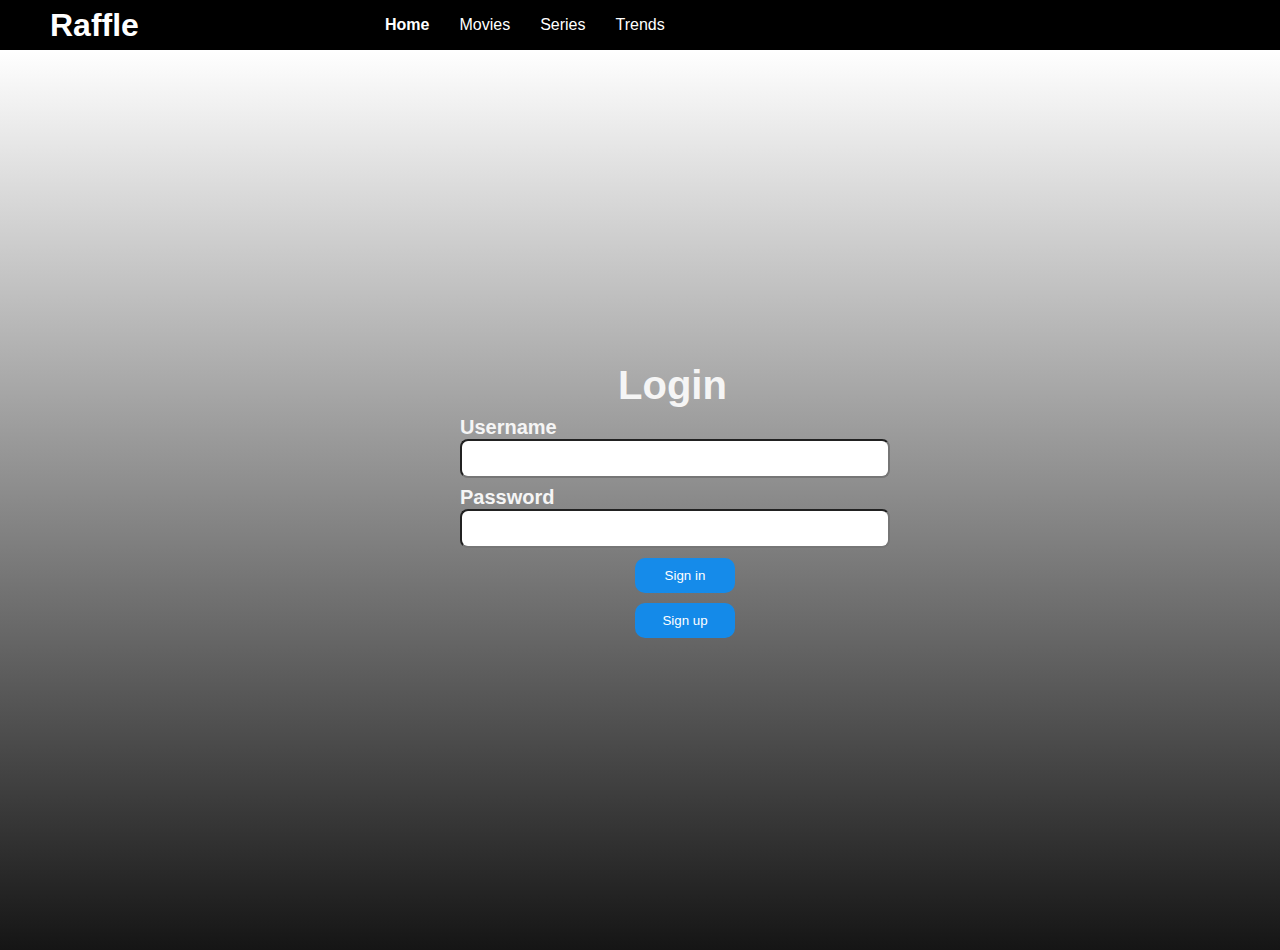
<file: login.html>
<!DOCTYPE html>
<html lang="en">
<head>
    <meta charset="UTF-8">
    <meta http-equiv="X-UA-Compatible" content="IE=edge">
    <meta name="viewport" content="width=device-width, initial-scale=1.0">
    <title>Login</title>
    <link rel="stylesheet" href="login.css">
</head>
<body>
    <div class="navbar_container">
        <div class="Logo_container"><h1 class="Logo">Raffle</h1></div>
        <div class="Menu_container">
            <ul class="Menu_list">
                <li class="Menu_list_item active">
                    <div>
                        <a class="Menu_list_item_feature" href="index.html">Home</a>
                    </div>
                </li>
                <li class="Menu_list_item">
                    <div>
                        <a class="Menu_list_item_feature" href="http://google.com">Movies</a>
                    </div>
                </li>
                <li class="Menu_list_item">
                    <div>
                        <a class="Menu_list_item_feature" href="http://google.com">Series</a>
                    </div>
                </li>
                <li class="Menu_list_item">
                    <div>
                        <a class="Menu_list_item_feature" href="http://google.com">Trends</a>
                    </div>
                </li>
            </ul>
        </div>

    </div>
    <div class="body" class="feature_content"  style="  background-repeat: no-repeat; background-image:linear-gradient(to bottom, rgba(0,0,0,0), #151515), url('https://wallpaperaccess.com/full/527673.jpg');">
        <form action="" id="loginForm" method="post">
            <h1 class="Login_title">Login</h1>
            <label for="username">Username</label>
            <input type="text" name="username" id="username">
            <label for="password">Password</label>
            <input type="password" name="password" id="password">
            <input type="submit" value="Sign in">
            <input type="button" value="Sign up" onclick="register()">
        </form>
    </div>
    <script src="login.js"></script>
</body>
</html>
</file>
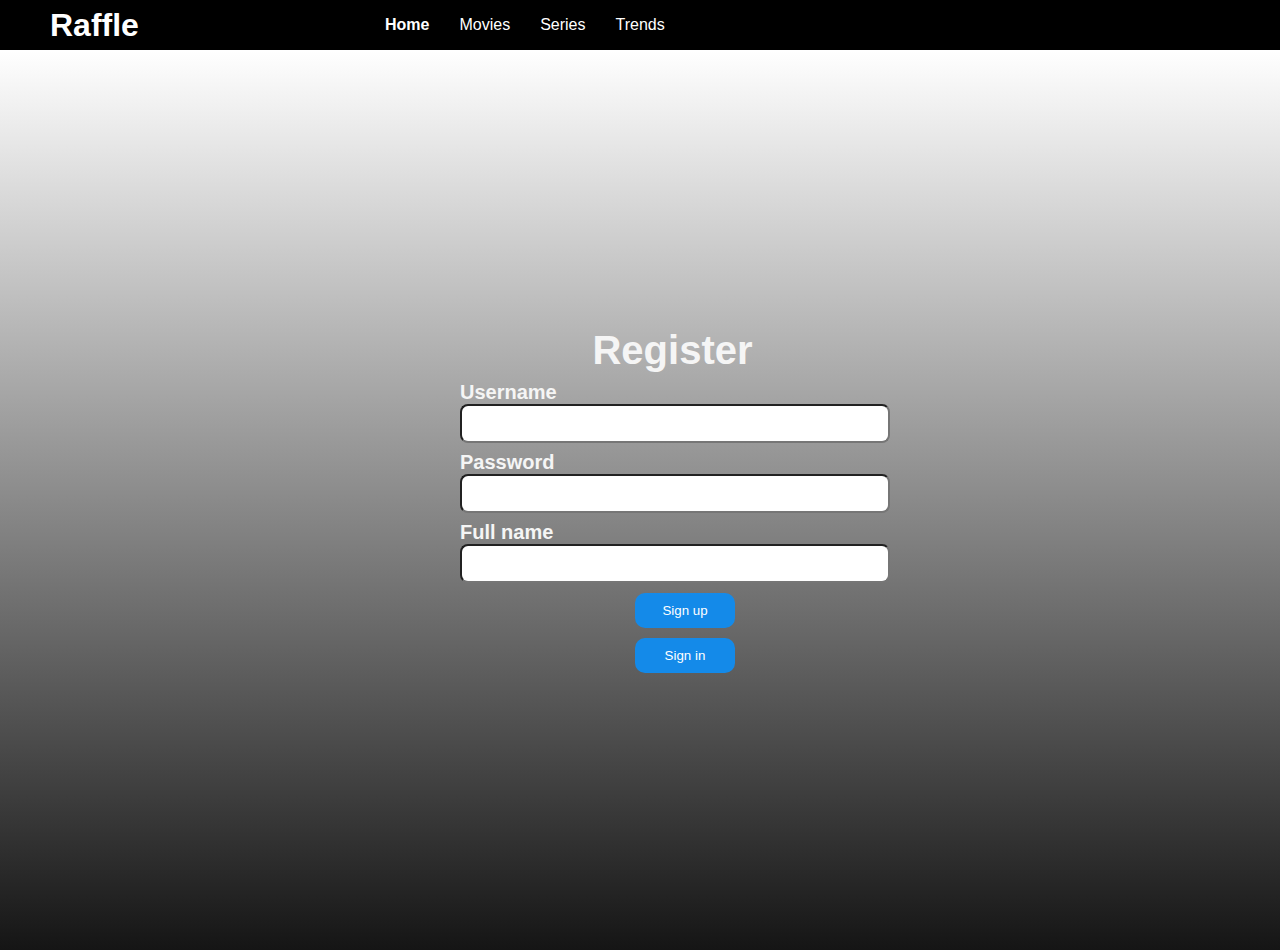
<file: register.html>
<!DOCTYPE html>
<html lang="en">

<head>
    <meta charset="UTF-8">
    <meta http-equiv="X-UA-Compatible" content="IE=edge">
    <meta name="viewport" content="width=device-width, initial-scale=1.0">
    <title>Register</title>
    <link rel="stylesheet" href="login.css">
</head>

<body>
    <div class="navbar_container">
        <div class="Logo_container"><h1 class="Logo">Raffle</h1></div>
        <div class="Menu_container">
            <ul class="Menu_list">
                <li class="Menu_list_item active">
                    <div>
                        <a class="Menu_list_item_feature" href="index.html">Home</a>
                    </div>
                </li>
                <li class="Menu_list_item">
                    <div>
                        <a class="Menu_list_item_feature" href="http://google.com">Movies</a>
                    </div>
                </li>
                <li class="Menu_list_item">
                    <div>
                        <a class="Menu_list_item_feature" href="http://google.com">Series</a>
                    </div>
                </li>
                <li class="Menu_list_item">
                    <div>
                        <a class="Menu_list_item_feature" href="http://google.com">Trends</a>
                    </div>
                </li>
            </ul>
        </div>

    </div>
    <div class="body" class="feature_content"  style="  background-repeat: no-repeat; background-image:linear-gradient(to bottom, rgba(0,0,0,0), #151515), url('https://wallpaperaccess.com/full/527673.jpg');">
        <form action="" id="registerForm" method="post">
            <h1 class="Login_title">Register</h1>
            <label for="username">Username</label>
            <input type="text" name="username" id="username">
            <label for="password">Password</label>
            <input type="password" name="password" id="password">
            <label for="password">Full name</label>
            <input type="text" name="fullname" id="fullname">
            <input type="submit" value="Sign up">
            <input type="button" value="Sign in" onclick="login()" >
        </form>
    </div>
    <script src="register.js"></script>
</body>

</html>
</file>
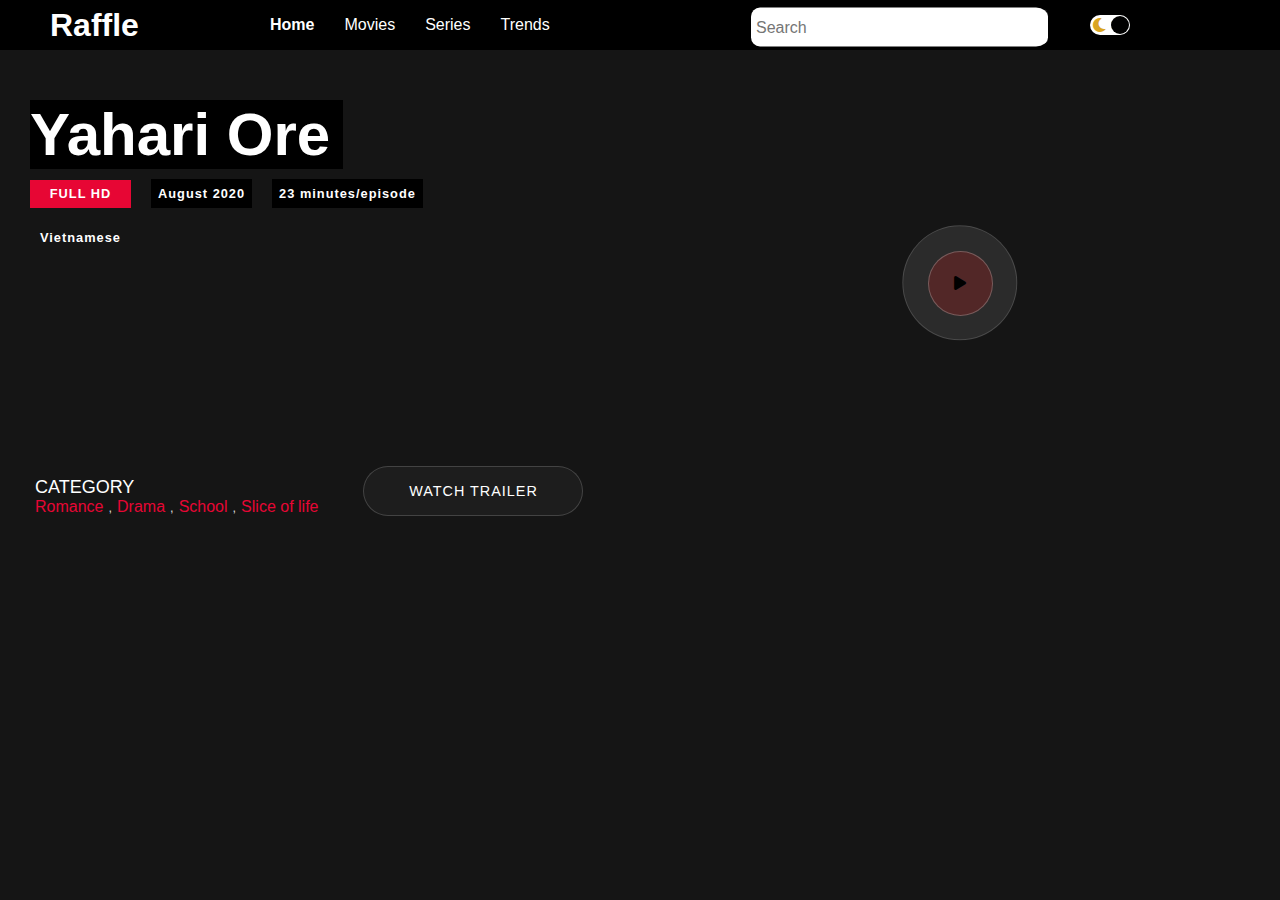
<file: test.html>
<!DOCTYPE html>
<html lang="en">
<head>
    <meta charset="UTF-8">
    <meta http-equiv="X-UA-Compatible" content="IE=edge">
    <meta name="viewport" content="width=device-width, initial-scale=1.0">
    <title>Movies Website</title>
    <link rel="stylesheet" href="movie.css">
    <link rel="stylesheet" href="https://cdnjs.cloudflare.com/ajax/libs/font-awesome/6.0.0-beta3/css/all.min.css">
</head>
<body>
    <div class="navbar">
        <div class="navbar_container">
            <div class="Logo_container"><h1 class="Logo">Raffle</h1></div>
            <div class="Menu_container">
                <ul class="Menu_list">
                    <li class="Menu_list_item active">
                        <div>
                            <a class="Menu_list_item_feature" href="index.html">Home</a>
                        </div>
                    </li>
                    <li class="Menu_list_item">
                        <div>
                            <a class="Menu_list_item_feature" href="http://google.com">Movies</a>
                        </div>
                    </li>
                    <li class="Menu_list_item">
                        <div>
                            <a class="Menu_list_item_feature" href="http://google.com">Series</a>
                        </div>
                    </li>
                    <li class="Menu_list_item">
                        <div>
                            <a class="Menu_list_item_feature" href="https://www.youtube.com">Trends</a>
                        </div>
                    </li>
                </ul>
            </div> 
           <form class="wrap" autocomplete="off" action="/action_page.php" > 
                <div class="search autocomplete">
                    
                   <input type="text" class="searchTerm" id="myInput" placeholder="Search">
                   
                </div> 
                
          </form> 
            <div class="profile_container">
                
                <img class="profile_picture" src="[data-uri]" alt="">
                <div class="profile_text_container dropdown">
                   
                    <button class="profile_text dropbtn" id="userfullname">Profile
                        <i class="search_logo fas fa-caret-down "></i>
                    </button>
                    <div class="dropdown-content">
                        <a href="login.html">Sign in</a>
                        <a href="register.html">Sign up</a>
                    </div>                    
                </div>
                <div class="toggle">
                    <i class="fas fa-moon toggle_icon"></i>
                    <i class="fas fa-sun toggle_icon"></i>
                    <div class="toggle-ball"></div>
                </div>
            </div>
        </div>
    
    <div class="container">
        <div class="Content_container">
            <div class="feature_content"  style="  background-repeat: no-repeat; background-image:linear-gradient(to bottom, rgba(0,0,0,0), #151515), url('https://ecdn.game4v.com/g4v-content/uploads/2021/01/Yahari-Ore-no-Seishun-OVA-1-game4v.jpg');">
                <div class="banner-container">
                    <div class="title-container">
                        <div class="title-top">
                            <div class="movie-title">
                                <h1>Yahari Ore</h1>
                            </div>
                            <div class="more-about-movie">
                                <span class="quality">Full HD</span>
                                <span class="Details">August 2020</span>
                                <span class="Details">23 minutes/episode</span>
                            </div>
                            <div class="language">
                                <span>Vietnamese</span>
                            </div>
                    </div>
                        <div class="title-bottom">
                            <div class="category">
                                <strong>Category</strong><br/>
                                <a href="#">Romance</a>,<a href="#">Drama</a>,<a href="#">School</a>,<a href="#">Slice of life</a>
                            </div>
                            <a href="#" class="watch-btn">Watch trailer</a>
                            </div>
                        </div>
                    <div class="play-btn-container">
                        <div class="play-btn">
                            <a href="#">
                                <i class="fas fa-play"></i>
                            </a>
                        </div>
                    </div>
                </div>
            </div>
    </div>
    <script src="movie.js"></script>
</body>
</html>
</file>
<file: login.css>
* {
    margin: 0;
    box-sizing: border-box;
}
body {
    font-family: 'Roboto', sans-serif;
    height: 100vh;
}
.body {
    display: flex;
    justify-content: center;
    width: 100%;
    height: 100vh;
    
    
}
.navbar_container {
    display: flex;
    align-items: center;
    padding: 0 50px;
    height: 50px;
    color: white;
    background-color: black;
    top: 0;
}
.Logo_container{
    flex: 1;
}
.Menu_container {
    flex: 3}
.Menu_list {
    display: flex;
    list-style: none;
}
.Menu_list_item {
    margin-right: 30px;
}
.Menu_list_item_feature{
    color: white;
    text-decoration: none;
}
.Menu_list_item.active {
    font-weight: bold;
}




.body form {
    height: 100%;
    width: 450px;
    justify-content: center;
    align-items: flex-start;
    display: flex;
    flex-direction: column;
    margin-left: 90px;
}
.Login_title {
    font-size: 40px;
    display: flex;
    justify-content: center;
    color: whitesmoke;
    align-self: center;
    margin-right: 25px;
}
.body label {
    font-size: 20px;
    font-weight: bold;
    color: whitesmoke;
    margin-top: 8px;
}
.body input {
    padding: 10px;
    width:calc(100% - 20px);
    border-radius: 8px;
}
.body input:focus {
    background: whitesmoke;
}
.body input[type='submit'],input[type='button'] {
    background: rgba(18, 139, 237, 0.97);
    border: none;
    border-radius: 10px;
    margin-top: 10px;
    width: 100px;
    align-self: center;
    color: white;
}
</file>
<file: movie.css>
* {
  margin: 0;
  box-sizing: border-box;
}
body {
  font-family: "Roboto", sans-serif;
  
}
.body.active {
    background-color: white;
}
.navbar {
  width: 100%;
  height: 50px;
  background-color: black;
  position: sticky;
  top: 0;
 
}
.navbar_container {
  display: flex;
  align-items: center;
  padding: 0 50px;
  height: 100%;
  color: white;
}
.Logo_container {
  flex: 1;
}
.Menu_container {
  flex: 3;
}
.Menu_list {
  display: flex;
  list-style: none;
}
.Menu_list_item {
  margin-right: 30px;
}
.Menu_list_item_feature {
  color: white;
  text-decoration: none;
}
.Menu_list_item.active {
  font-weight: bold;
}
/* .Sign_in_up_container {
      flex: 1;
      display: flex;
      justify-content: flex-end;
      
  } */
/* input {
      background-color: rgba(0, 255, 136, 0.267);
      color: white;
      padding: 10px 20px;
      border-radius: 12px;
      border: none;
      cursor: pointer;
      padding: 10px;
  } */

.search {
  width: 300px;
  position: relative;
  display: flex;
  margin-left: 300px;
}

.searchTerm {
  width: 100%;
  border: 3px solid black;
  border-right: none;
  padding: 5px;
  height: 45px;
  border-radius: 12px;
  outline: none;
  color: white;
}

.searchTerm:focus {
  color: black;
}

.searchButton {
  width: 40px;
  height: 36px;
  border: 1px solid black;
  background: black;
  text-align: center;
  color: #fff;
  border-radius: 0 5px 5px 0;
  cursor: pointer;
  font-size: 20px;
  margin-left: 10px;
}

.wrap {
  width: 30%;
  position: absolute;
  top: 50%;
  left: 50%;
  transform: translate(-50%, -50%);
  display: block;
  margin-top: 2px;
}
.profile_container {
  flex: 2;
  display: flex;
  justify-content: flex-end;
  align-items: center;
  margin-right: 100px;
}
.profile_text_container {
  margin-top: 0 20px;
  padding: 15px;
  cursor: pointer;
}
.profile_picture {
  width: 32px;
  height: 32px;
  border-radius: 50%;
  object-fit: cover;
}
.toggle {
  margin-left: 40px;
  width: 40px;
  height: 20px;
  background-color: white;
  border-radius: 30px;
  display: flex;
  justify-content: space-around;
  align-items: center;
  position: relative;
}
.toggle_icon {
  color: goldenrod;
}
.toggle-ball {
  width: 18px;
  height: 18px;
  background-color: black;
  position: absolute;
  right: 1px;
  border-radius: 50%;
  cursor: pointer;
}
/* .Sidebar {
      width: 50px;
      height: 100%;
      background-color: black;
      position: fixed;
      top: 0;
      display: flex;
      flex-direction: column;
      padding-top: 60px;
      align-items: center;
      
  }
  .left_menu_icon {
      color: white;
      font-size: 28px;
      margin-bottom: 60px;
  } */
.container {
  background-color: #151515;
  min-height: calc(100vh - 50px);
  color: white;
}
.Content_container {
  margin-left: 0px;
}

.container.active {
  background-color: white;
}

.movie_list_title.active {
  color: black;
}

.navbar_container.active {
  background-color: white;

  color: black;
}
.Menu_list_item_feature.active {
  color: black;
}

/* .sidebar.active{
      background-color: white;
  } */

.left_menu_icon.active {
  color: black;
}
.searchButton.active {
  background: white;
  color: #151515;
  border: 1px solid white;
}
.searchTerm.active {
  color: #151515;
  border: 3px solid black;
}

.toggle.active {
  background-color: black;
}

.toggle-ball.active {
  background-color: white;
  transform: translateX(-20px);
}

.dropdown-content.active {
  background: white;
}
.dropdown .dropbtn.active {
  color: black;
}
.topnav a:hover,
.dropdown:hover .dropbtn.active {
  background: white;
  color: black;
}
.dropdown-content a.active {
  color: black;
}

@media only screen and (max-width: 940px) {
  .menu_container {
    display: none;
  }
}

.dropdown {
  float: left;
  overflow: hidden;
  height: 50px;
  margin-top: 0px;
  cursor: pointer;
}

.dropdown .dropbtn {
  font-size: 17px;
  border: none;
  outline: none;
  color: white;
  /* padding: 14px 16px; */
  padding-bottom: 14px;
  background-color: inherit;
  font-family: inherit;
  margin: 0;
  cursor: pointer;
}

.dropdown-content {
  display: none;
  position: absolute;
  background-color: black;
  min-width: 160px;
  box-shadow: 0px 8px 16px 0px rgba(0, 0, 0, 0.2);
  z-index: 1;
}

.dropdown-content a {
  float: none;
  color: white;
  padding: 12px 16px;
  text-decoration: none;
  display: block;
  text-align: left;
}

.topnav a:hover,
.dropdown:hover .dropbtn {
  background-color: black;
  color: white;
}

.dropdown-content a:hover {
  background-color: #ddd;
  color: black;
}

.dropdown:hover .dropdown-content {
  display: block;
}

.autocomplete-items {
  position: absolute;
  /* border: 1px solid white; */
  border-bottom: none;
  border-top: none;
  z-index: 99;
  /*position the autocomplete items to be the same width as the container:*/
  top: 100%;
  left: 0;
  right: 0;
}

.autocomplete-items div {
  padding: 10px;
  cursor: pointer;
  /* background-color: #0F2557; */
  background-color: #292930;

  padding: 12px;
  /* border-bottom: 1px solid white;
    border-top: 1px solid white;  */
}

/*when hovering an item:*/
.autocomplete-items div:hover {
  background-color: black;
}

/*when navigating through the items using the arrow keys:*/
.autocomplete-active {
  background-color: black !important;
  color: white;
}
.autocomplete {
  position: relative;
  display: inline-block;
  color: white;
}

input {
  border: 1px solid transparent;
  background-color: white;
  padding: 10px;
  font-size: 16px;
}
/* Movie Page */

.movie-banner {
    
    width: 90%;
    max-width: 1400px;
    margin:40px ;
    min-height: 550px;
    padding: 60px 40px 40px 40px;
    background-color:  #151515;
    position: relative;
    display: flex;
    justify-content: center;
} 
/* .movie-banner ::after{
    content: '';
    position: absolute;
    left: 0px;
    top: 50px;
    width: 100%;
    height: 100%;
    
} */
/* .m-banner-img::before {
    content: '';
    position: absolute;
    left: 0px;
    top: 0px;
    width: 100%;
    height: 100%;
    background: rgba(32,32,32,0.7);
    background: linear-gradient(-90deg, rgba(37,37,37,0.2) 0%,rgba(15,15,15,0.3) 100%);
} */
 .m-banner-img {
    border: 2px solid black;
    position: absolute;
    left: 0px;
    top: 0px;
    width: 100%;
    height: 100%;
    border-radius: 5px;
    overflow: hidden;
    margin-left: 38px;
    
} 
 .m-banner-img img {
    width:100%;
    height: 100%;
    object-fit: cover;
    object-position: center;
   
}
body {
    background: #151515;
}
body.active {
    background: white;
}
.banner-container {
    z-index: 100;
    display: grid;
    grid-template-columns: 1fr 1fr;
    width: 100%;
    position: relative;
    
}

.title-container {
    width: 100%;
    max-width: 1000px;
    display: flex;
    flex-direction:column ;
    margin-top: 50px;
    margin-left: 30px;
    justify-content: space-between;
}
.quality {
    background-color: #e70634;
    color: #080808;
    font-weight: 600;
    padding: 0 5px;
    height: 28px;
    display: flex;
    justify-content: center;
    align-items: center;
    text-transform: uppercase;
    letter-spacing: 0.5px;
    width: 101px;
}
.movie-title {
    color: white;
    font-size: 30px;
    font-weight:600 ;
    width: 313px;
    background-color: black;
    
}
.more-about-movie {
    margin-top: 10px;
    display: flex;
    justify-content: flex-start;
    align-items: center;
    flex-wrap: wrap;
    color: white;
}
.more-about-movie span {
  margin-right: 20px;
  letter-spacing: 1px;
  font-size:0.8rem ;
  color: white;
  padding: 7px;
  font-weight:600 ;
}
.Details {
  background-color: black;
}
.language {
  margin-top: 20px;
}
.language span {
  background-color: #151515;
  padding: 5px 10px;
  margin-right: 10px;
  color:white ;
  font-weight:600 ;
  letter-spacing: 1px;
  font-size:0.8rem ;
}
.title-bottom {
  margin-top: 220px;
  display: flex;
  justify-content: flex-start;
  align-items: flex-end;
  flex-wrap: wrap;
 
}
.title-bottom .category {
  margin-right: 40px;
  font-size: 0.8rem;
  color: #dadada;
}
.title-bottom .category strong {
  font-weight: 500;
  color: #ffffff;
  text-transform: uppercase;
  margin-left: 5px;
  font-size: 18px;
  
}
.title-bottom .category a {
  color: #e70634;
  text-decoration: none;
  margin:5px;
  font-size: 16px;
}
.watch-btn {
  width: 220px;
  height: 50px;
  display: flex;
  justify-content: center;
  align-items: center;
  background-color: #ffffff09;
  border: 1px solid #ffffff2c;
  border-radius: 30px;
  text-transform: uppercase;
  font-size: 0.9rem;
  color: #ffffff;
  letter-spacing: 1px;
  text-decoration: none;
}
.watch-btn:hover {
  background-color: #e70634;
  transition:all ease 0.3s;
}
.play-btn {
  width: 65px;
  height: 65px;
  display: flex;
  justify-content: center;
  align-items: center;
  border-radius: 50%;
  border: 1px solid #dadada48;
  z-index: 3;
  background-color: rgba(255,0,0,0.185);
  position: relative;
}
.play-btn a {
  width: 65px;
  height: 65px;
  display: flex;
  justify-content: center;
  align-items: center;
  border-radius: 50%;
  text-decoration: none;
  transition: all ease 0.3s ;
}
.play-btn a:hover {
  background-color: #e70634;
  transition: all ease-out 0.3s;
}
.play-btn i {
  color: black;
}
.play-btn-container {
  display: flex;
  justify-content: center;
  align-items: center;
  margin: auto;
  width: 100%;
  max-width: 500px;
}
.play-btn::before{
  content: '';
  position: absolute;
  left: 50%;
  top: 50%;
  border-radius: 50%;
  height: 180%;
  width: 180%;
  border: 1px solid #ffffff26;
  background-color: #ffffff18;
  z-index: -1;
  transform: translate(-50%,-50%);
}
#play {
  display: flex;
  justify-content: center;
  align-items: center;
  position: fixed;
  top: 0px;
  left: 0px;
  width: 100%;
  height: 100%;
  background-color: rgba(15, 15, 15, 0.7);
  z-index: 108;
  display: none;
}
.play-movie {
  width: 80%;
}
.play-movie video,
.play-movie iframe {
  width: 100%;
  height: 100%;
  object-position: center;
  object-fit: cover;
  z-index: 100;
}
.close-movie {
  position: fixed;
  right: 60px;
  top: 60px;
  font-size: 2rem;
  color: #e70634;
  transition: all ease 0.3s;
}
.close-movie:hover {
  opacity: 0.6;
  transition: all ease 0.3s;
}
.active-popup {
  display: flex!important;
}
</file>
